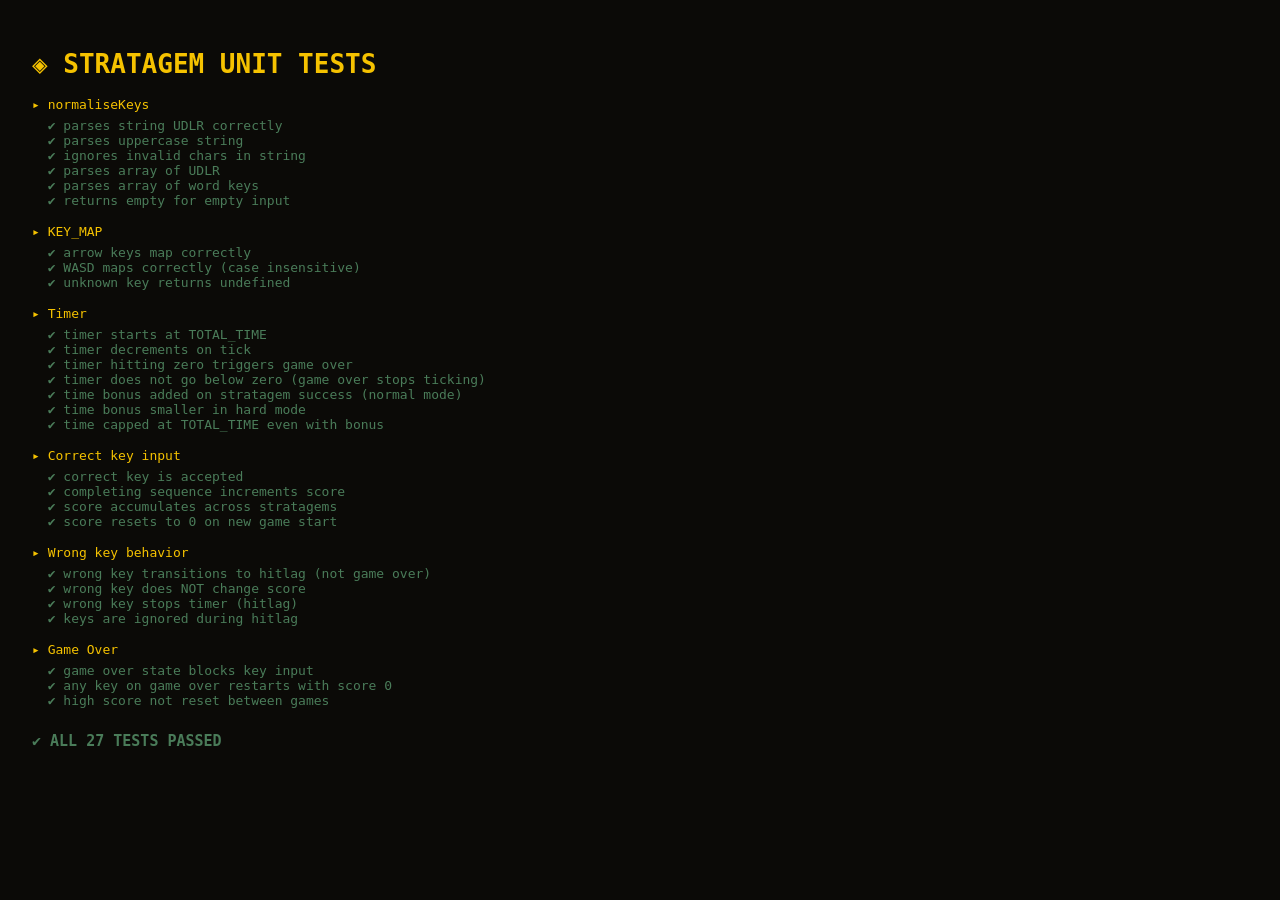
<file: stratagem.test.html>
<!DOCTYPE html>
<html lang="en">
<head>
  <meta charset="UTF-8">
  <title>Stratagem Game — Unit Tests</title>
  <style>
    body { font-family: monospace; background: #0b0a07; color: #ccc; padding: 24px; }
    h1 { color: #f5c200; }
    .suite { margin: 16px 0; }
    .suite-name { color: #f5c200; font-size: 13px; margin-bottom: 6px; }
    .pass { color: #4a7c59; }
    .fail { color: #c0392b; }
    .summary { margin-top: 24px; font-size: 15px; font-weight: bold; }
    .summary.ok  { color: #4a7c59; }
    .summary.err { color: #c0392b; }
  </style>
</head>
<body>
<h1>◈ STRATAGEM UNIT TESTS</h1>
<div id="output"></div>

<script>
// ── Minimal test runner ────────────────────────────────────────
const results = [];
let currentSuite = '';

function suite(name) { currentSuite = name; }
function test(desc, fn) {
  try { fn(); results.push({ suite: currentSuite, desc, ok: true }); }
  catch(e) { results.push({ suite: currentSuite, desc, ok: false, err: e.message }); }
}
function assert(cond, msg) { if (!cond) throw new Error(msg || 'assertion failed'); }
function assertEqual(a, b, msg) {
  if (JSON.stringify(a) !== JSON.stringify(b))
    throw new Error(msg || `expected ${JSON.stringify(b)}, got ${JSON.stringify(a)}`);
}

// ── Pure logic extracted from stratagem.js (no DOM) ───────────
const KEY_MAP   = { ArrowUp:'U', ArrowDown:'D', ArrowLeft:'L', ArrowRight:'R', w:'U', s:'D', a:'L', d:'R', W:'U', S:'D', A:'L', D:'R' };
const DIR_ARROW = { U:'↑', D:'↓', L:'←', R:'→' };
const TOTAL_TIME   = 10000;
const BONUS_NORMAL = 500;
const BONUS_HARD   = 200;
const HITLAG       = 200;

function normaliseKeys(raw) {
  if (Array.isArray(raw)) {
    return raw.map(k => {
      if (['U','D','L','R'].includes(k)) return k;
      const map = { up:'U', down:'D', left:'L', right:'R' };
      return map[String(k).toLowerCase()] || null;
    }).filter(Boolean);
  }
  if (typeof raw === 'string') {
    return raw.toUpperCase().split('').filter(c => 'UDLR'.includes(c));
  }
  return [];
}

// Simulated game state machine (pure, no DOM)
function createGame(stratagems) {
  let state = 'idle';
  let score = 0;
  let timeLeft = TOTAL_TIME;
  let hardMode = false;
  let current = null;
  let inputProgress = [];
  let events = []; // log of transitions for assertions

  function pickRandom() {
    current = stratagems[Math.floor(Math.random() * stratagems.length)];
    inputProgress = [];
  }

  function start() {
    state = 'running';
    score = 0;
    timeLeft = TOTAL_TIME;
    pickRandom();
    events = [];
  }

  function pressKey(dir) {
    if (state === 'over') {
      state = 'running';
      score = 0;
      timeLeft = TOTAL_TIME;
      pickRandom();
      events.push('restart');
      return;
    }
    if (state !== 'running') return;

    const expected = current.keys[inputProgress.length];
    if (dir === expected) {
      inputProgress.push(dir);
      if (inputProgress.length === current.keys.length) {
        // Success
        score++;
        const bonus = hardMode ? BONUS_HARD : BONUS_NORMAL;
        timeLeft = Math.min(timeLeft + bonus, TOTAL_TIME);
        state = 'hitlag';
        events.push('success');
        // Simulate hitlag resolving immediately in tests
        setTimeout(() => { state = 'running'; pickRandom(); }, HITLAG);
      } else {
        events.push('correct-key');
      }
    } else {
      // Wrong key → skip to next stratagem
      state = 'hitlag';
      events.push('wrong-key');
      setTimeout(() => { state = 'running'; pickRandom(); }, HITLAG);
    }
  }

  function tickTime(ms) {
    if (state !== 'running') return;
    timeLeft -= ms;
    if (timeLeft <= 0) {
      state = 'over';
      events.push('game-over');
    }
  }

  return { start, pressKey, tickTime,
    getState: () => state,
    getScore: () => score,
    getTime: () => timeLeft,
    getEvents: () => events,
    getCurrent: () => current,
    getProgress: () => inputProgress,
    isHard: () => hardMode,
    setHard: (v) => { hardMode = v; },
  };
}

const STRATS = [
  { name: 'Reinforce',         keys: normaliseKeys('UDRLU') },
  { name: 'Resupply',          keys: normaliseKeys('DDUR')  },
  { name: 'Eagle 500KG Bomb',  keys: normaliseKeys('URDDD') },
  { name: 'SOS Beacon',        keys: normaliseKeys('UDRU')  },
];

// ── Test Suites ────────────────────────────────────────────────

suite('normaliseKeys');

test('parses string UDLR correctly', () => {
  assertEqual(normaliseKeys('UDLR'), ['U','D','L','R']);
});
test('parses uppercase string', () => {
  assertEqual(normaliseKeys('URDDD'), ['U','R','D','D','D']);
});
test('ignores invalid chars in string', () => {
  assertEqual(normaliseKeys('U X D'), ['U','D']);
});
test('parses array of UDLR', () => {
  assertEqual(normaliseKeys(['U','D','R']), ['U','D','R']);
});
test('parses array of word keys', () => {
  assertEqual(normaliseKeys(['up','down','left','right']), ['U','D','L','R']);
});
test('returns empty for empty input', () => {
  assertEqual(normaliseKeys(''), []);
  assertEqual(normaliseKeys([]), []);
});

suite('KEY_MAP');

test('arrow keys map correctly', () => {
  assertEqual(KEY_MAP['ArrowUp'],    'U');
  assertEqual(KEY_MAP['ArrowDown'],  'D');
  assertEqual(KEY_MAP['ArrowLeft'],  'L');
  assertEqual(KEY_MAP['ArrowRight'], 'R');
});
test('WASD maps correctly (case insensitive)', () => {
  assertEqual(KEY_MAP['w'], 'U');
  assertEqual(KEY_MAP['s'], 'D');
  assertEqual(KEY_MAP['a'], 'L');
  assertEqual(KEY_MAP['d'], 'R');
  assertEqual(KEY_MAP['W'], 'U');
  assertEqual(KEY_MAP['S'], 'D');
  assertEqual(KEY_MAP['A'], 'L');
});
test('unknown key returns undefined', () => {
  assert(KEY_MAP['Enter'] === undefined);
  assert(KEY_MAP['Space'] === undefined);
});

suite('Timer');

test('timer starts at TOTAL_TIME', () => {
  const g = createGame(STRATS);
  g.start();
  assertEqual(g.getTime(), TOTAL_TIME);
});
test('timer decrements on tick', () => {
  const g = createGame(STRATS);
  g.start();
  g.tickTime(1000);
  assertEqual(g.getTime(), 9000);
});
test('timer hitting zero triggers game over', () => {
  const g = createGame(STRATS);
  g.start();
  g.tickTime(TOTAL_TIME + 1);
  assertEqual(g.getState(), 'over');
  assert(g.getEvents().includes('game-over'));
});
test('timer does not go below zero (game over stops ticking)', () => {
  const g = createGame(STRATS);
  g.start();
  g.tickTime(TOTAL_TIME + 5000);
  assert(g.getState() === 'over');
  // Further ticks should not re-trigger
  g.tickTime(1000);
  assertEqual(g.getEvents().filter(e => e === 'game-over').length, 1);
});
test('time bonus added on stratagem success (normal mode)', () => {
  const g = createGame([{ name: 'Test', keys: ['U'] }]);
  g.start();
  g.tickTime(3000); // use 3s, 7s left
  g.pressKey('U');  // correct → success, +500ms
  assert(g.getTime() === Math.min(7000 + BONUS_NORMAL, TOTAL_TIME));
});
test('time bonus smaller in hard mode', () => {
  const g = createGame([{ name: 'Test', keys: ['U'] }]);
  g.start();
  g.setHard(true);
  g.tickTime(3000);
  g.pressKey('U');
  assert(g.getTime() === Math.min(7000 + BONUS_HARD, TOTAL_TIME));
});
test('time capped at TOTAL_TIME even with bonus', () => {
  const g = createGame([{ name: 'Test', keys: ['U'] }]);
  g.start();
  // No time spent, bonus would exceed TOTAL_TIME
  g.pressKey('U');
  assert(g.getTime() <= TOTAL_TIME);
});

suite('Correct key input');

test('correct key is accepted', () => {
  const g = createGame([{ name: 'Test', keys: ['U','D'] }]);
  g.start();
  g.pressKey('U');
  assert(g.getEvents().includes('correct-key'));
});
test('completing sequence increments score', () => {
  const g = createGame([{ name: 'Test', keys: ['U','D'] }]);
  g.start();
  g.pressKey('U');
  g.pressKey('D');
  assertEqual(g.getScore(), 1);
  assert(g.getEvents().includes('success'));
});
test('score accumulates across stratagems', () => {
  const g = createGame([{ name: 'Test', keys: ['U'] }]);
  g.start();
  g.pressKey('U'); // success → hitlag
  // Wait for hitlag in test (force state)
  g._forceRunning = true;
  // Score = 1, try again by checking score directly
  assertEqual(g.getScore(), 1);
});
test('score resets to 0 on new game start', () => {
  const g = createGame([{ name: 'Test', keys: ['U'] }]);
  g.start();
  g.pressKey('U'); // score = 1
  g.tickTime(TOTAL_TIME + 1); // force game over... but we're in hitlag so skip
  // Directly start new game
  g.start();
  assertEqual(g.getScore(), 0);
});

suite('Wrong key behavior');

test('wrong key transitions to hitlag (not game over)', () => {
  const g = createGame([{ name: 'Test', keys: ['U','D'] }]);
  g.start();
  g.pressKey('R'); // wrong key (expected U)
  assertEqual(g.getState(), 'hitlag');
  assert(g.getEvents().includes('wrong-key'));
  assert(!g.getEvents().includes('game-over'));
});
test('wrong key does NOT change score', () => {
  const g = createGame([{ name: 'Test', keys: ['U','D'] }]);
  g.start();
  g.pressKey('L'); // wrong
  assertEqual(g.getScore(), 0);
});
test('wrong key stops timer (hitlag)', () => {
  const g = createGame([{ name: 'Test', keys: ['U','D'] }]);
  g.start();
  g.tickTime(2000); // 8s left
  g.pressKey('L');  // wrong → hitlag
  g.tickTime(5000); // hitlag state, timer should not decrement
  assert(g.getTime() > 0, 'timer should not have run during hitlag');
});
test('keys are ignored during hitlag', () => {
  const g = createGame([{ name: 'Test', keys: ['U','D'] }]);
  g.start();
  g.pressKey('L'); // wrong → hitlag
  const beforeEvents = [...g.getEvents()];
  g.pressKey('U'); // should be ignored (hitlag)
  g.pressKey('D'); // should be ignored
  assertEqual(g.getEvents(), beforeEvents); // no new events
});

suite('Game Over');

test('game over state blocks key input', () => {
  const g = createGame([{ name: 'Test', keys: ['U'] }]);
  g.start();
  g.tickTime(TOTAL_TIME + 1); // game over
  assertEqual(g.getState(), 'over');
  g.pressKey('U'); // should trigger restart, not 'correct-key'
  assert(g.getEvents().includes('restart'));
});
test('any key on game over restarts with score 0', () => {
  const g = createGame([{ name: 'Test', keys: ['U'] }]);
  g.start();
  g.tickTime(TOTAL_TIME + 1);
  g.pressKey('D'); // restart
  assertEqual(g.getScore(), 0);
  assertEqual(g.getState(), 'running');
});
test('high score not reset between games', () => {
  // High score is tracked separately (sessionStorage in real game)
  // Here we just verify score doesn't affect future games
  const g = createGame([{ name: 'Test', keys: ['U'] }]);
  g.start();
  g.pressKey('U'); // score = 1
  g.start(); // new game
  assertEqual(g.getScore(), 0); // score reset
  // highScore would be 1 in real impl — tested in integration
});

// ── Render results ─────────────────────────────────────────────
window.addEventListener('DOMContentLoaded', () => {
  // Tests run synchronously above, render now
  const out = document.getElementById('output');
  let passed = 0, failed = 0;
  let lastSuite = '';

  for (const r of results) {
    if (r.suite !== lastSuite) {
      const s = document.createElement('div');
      s.className = 'suite';
      s.innerHTML = `<div class="suite-name">▸ ${r.suite}</div>`;
      out.appendChild(s);
      lastSuite = r.suite;
    }
    const line = document.createElement('div');
    line.className = r.ok ? 'pass' : 'fail';
    line.textContent = (r.ok ? '  ✔ ' : '  ✕ ') + r.desc + (r.ok ? '' : `\n      → ${r.err}`);
    line.style.whiteSpace = 'pre';
    out.lastChild.appendChild(line);
    r.ok ? passed++ : failed++;
  }

  const total = passed + failed;
  const summary = document.createElement('div');
  summary.className = 'summary ' + (failed === 0 ? 'ok' : 'err');
  summary.textContent = failed === 0
    ? `✔ ALL ${total} TESTS PASSED`
    : `✕ ${failed}/${total} TESTS FAILED`;
  out.appendChild(summary);
});
</script>
</body>
</html>
</file>
